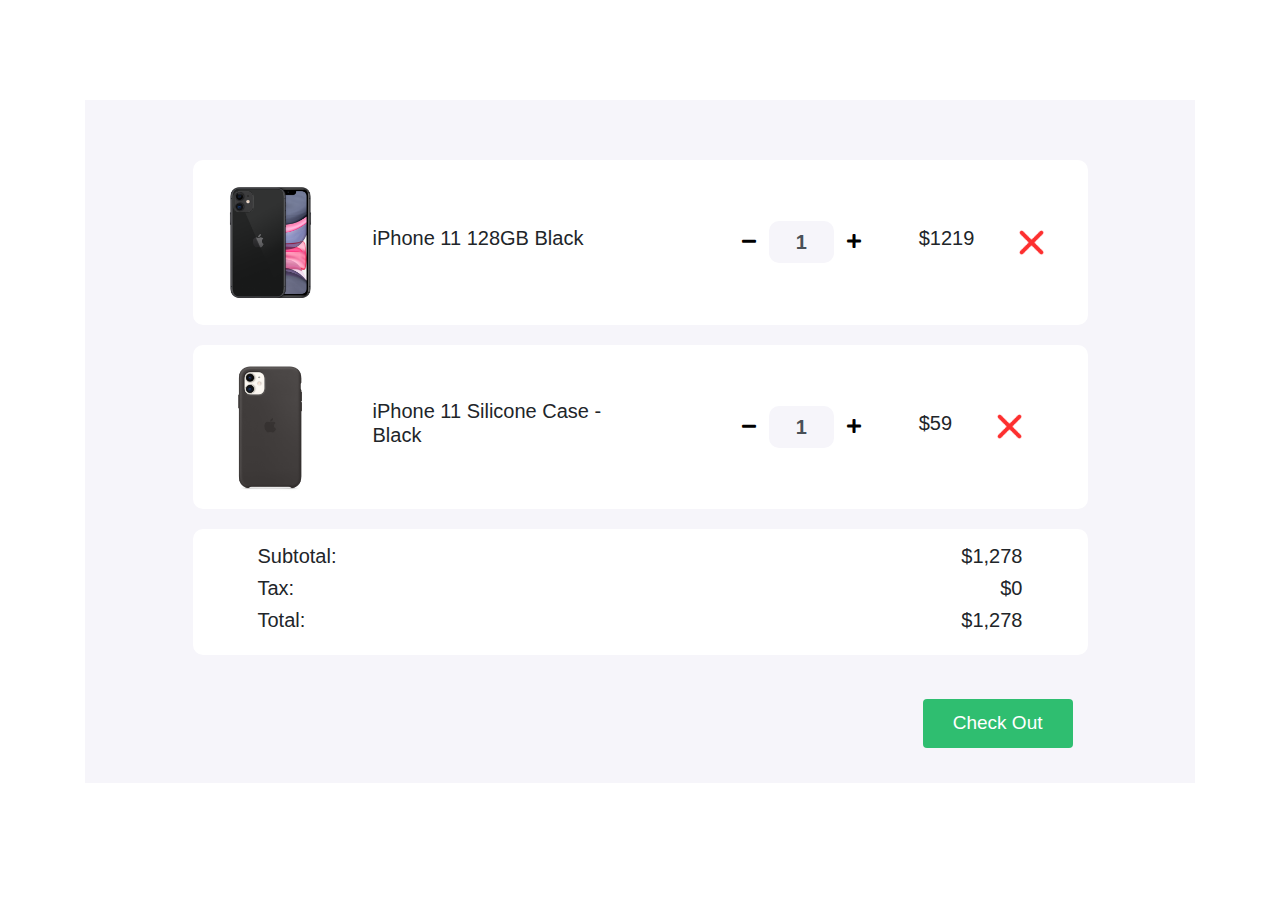
<file: all/shopping-cart/index.html>
<!DOCTYPE html>
<html>

<head>
   <title>Shopping Cart</title>
   <meta charset="utf-8">
   <meta orange-highlight="viewport" content="width=device-width, initial-scale=1">
   <link rel="stylesheet" href="https://maxcdn.bootstrapcdn.com/bootstrap/4.0.0/css/bootstrap.min.css">
   <link href="https://cdnjs.cloudflare.com/ajax/libs/font-awesome/5.11.2/css/all.css" rel="stylesheet" />
   <link href="style.css" rel="stylesheet">
</head>

<body>

   <section>
      <div class="container">
         <div class="cart">
            <div class="col-md-12 col-lg-10 mx-auto">
               <div class="cart-item">
                  <div class="row">
                     <div class="col-md-7 center-item">
                        <img src="images/product-1.png" alt="">
                        <h5>iPhone 11 128GB Black</h5>
                     </div>

                     <div class="col-md-5 center-item">
                        <div class="input-group number-spinner">
                           <button class="btn btn-default"><i class="fas fa-minus"></i></button>
                           <input type="text" class="form-control text-center" value="1">
                           <button class="btn btn-default"><i class="fas fa-plus"></i></button>
                        </div>
                        <h5>$1219</h5>
                        <img src="images/remove.png" alt="" class="remove-item">
                     </div>
                  </div>
               </div>

               <div class="cart-item">
                  <div class="row">
                     <div class="col-md-7 center-item mx-auto">
                        <img src="images/product-2.png" alt="">
                        <h5>iPhone 11 Silicone Case - Black</h5>
                     </div>
                     <div class="col-md-5 center-item">
                        <div class="input-group number-spinner">
                           <button class="btn btn-default"><i class="fas fa-minus"></i></button>
                           <input type="text" class="form-control text-center" value="1">
                           <button class="btn btn-default"><i class="fas fa-plus"></i></button>

                        </div>
                        <h5>$59</h5>
                        <img src="images/remove.png" alt="" class="remove-item">
                     </div>
                  </div>
               </div>

               <div class="cart-item">
                  <div class="row">

                     <div class="col-md-8">
                        <h5>Subtotal: </h5>
                        <h5>Tax:</h5>
                        <h5>Total:</h5>
                     </div>

                     <div class="col-md-4 status">
                        <h5>$1,278</h5>
                        <h5>$0</h5>
                        <h5>$1,278</h5>
                     </div>
                  </div>
               </div>
               <div class="col-md-12 pt-4 pb-4">
                  <button type="button" class="btn btn-success check-out">Check Out</button>
               </div>
            </div>
         </div>
      </div>
   </section>
</body>

</html>
</file>
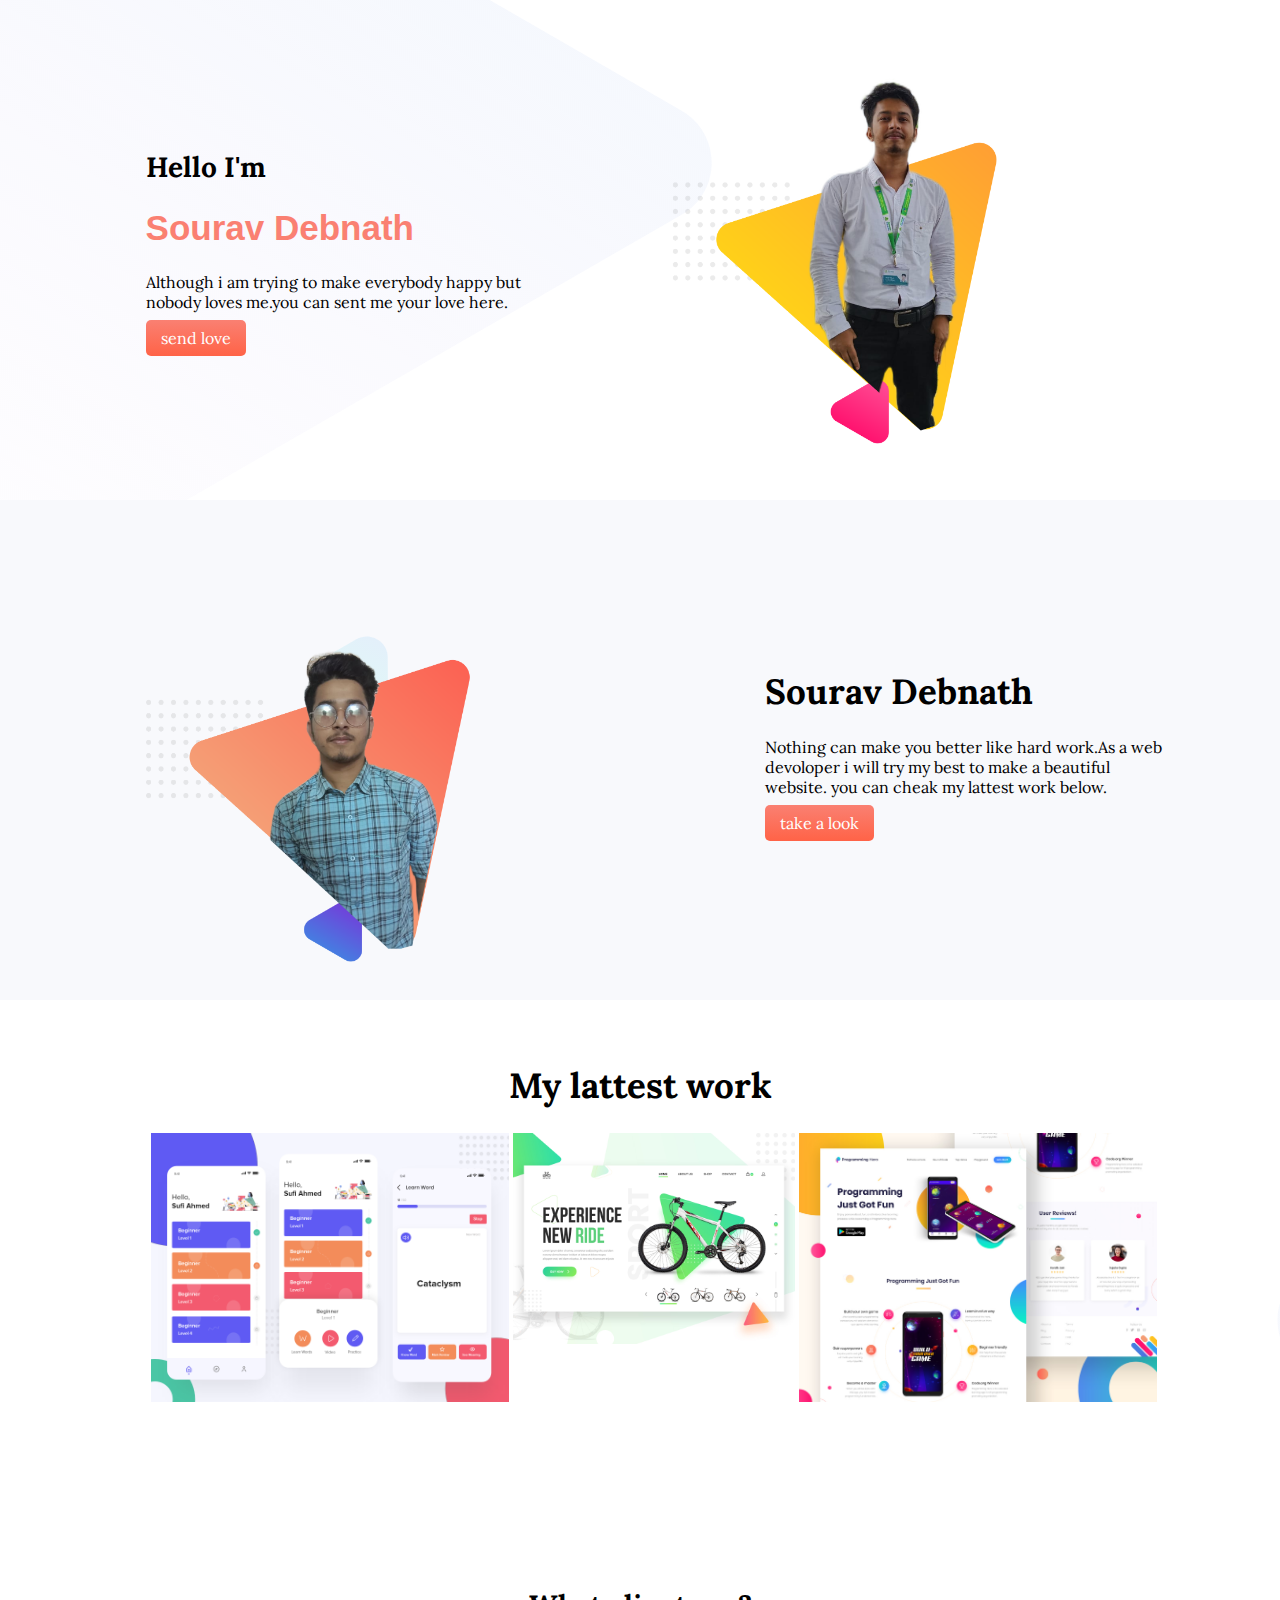
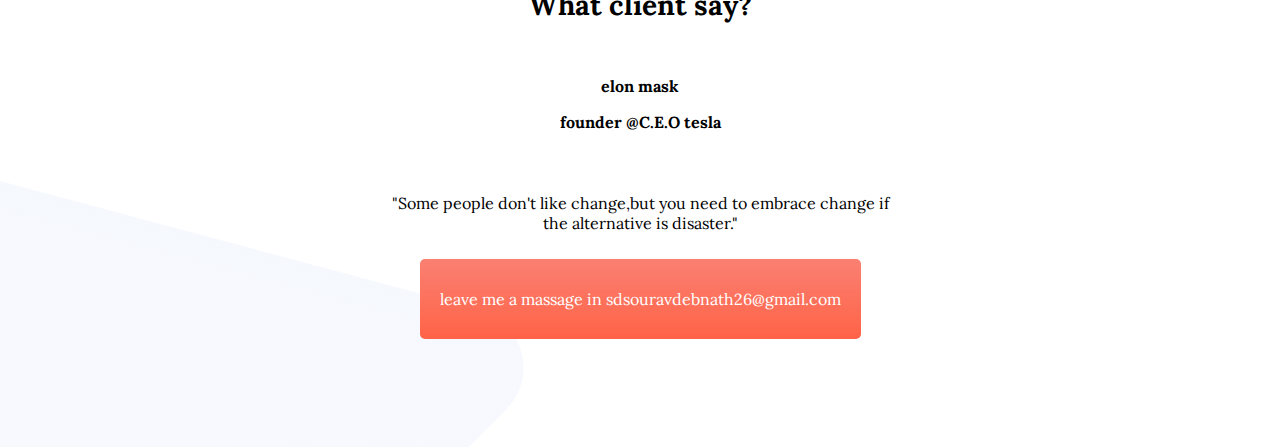
<file: all/personal-website.html>
<!DOCTYPE html>
<html lang="en">
<head>
    <meta charset="UTF-8">
    <meta http-equiv="X-UA-Compatible" content="IE=edge">
    <meta name="viewport" content="width=device-width, initial-scale=1.0">
    <title>personal website</title>
    <link rel="stylesheet" href="persional-webstyle.css">
    <link rel="preconnect" href="https://fonts.googleapis.com">
<link rel="preconnect" href="https://fonts.gstatic.com" crossorigin>
<link href="https://fonts.googleapis.com/css2?family=Lora&display=swap" rel="stylesheet"> 
</head>
<body>
    <section class="top-bannar">
        <div class="half-width">
            <h2 class="first-line">
                Hello I'm
            </h2>
            <h1 class="orange-highlight">
                Sourav Debnath
            </h1>
           <p class="under-line">
            Although i am trying to make everybody happy but nobody loves me.you can sent me your love here.
           </p>
           <a id="padding" class="link-button" target="_blank"  href="https://souravdn-p.github.io/recource/?fbclid=IwAR3r7cqGaRLThkdxergOThbv-KOHAD3MJDP1o_c8LuFjiGzpvnv3vH0X4QY"> send love</a> 
        </div>

        <div class="right-div">
            
            <img src="personal-website/personal pic .png" alt="">

        </div>
    </section>
    <section class="mid-bannar">
        <div class="half-width">
            
            <img src="personal-website/personal pic 2.png" alt="">

        </div>
        <div class="half-width">
            <h1 class="first-line" >
                Sourav Debnath
            </h1>
            <p class="under-line">
                Nothing can make you better like hard work.As a web devoloper i will try my best to make a beautiful website. you can cheak my lattest work below.
            </p>
               <a id="padding" class="link-button" target="_blank"  href="https://souravdn-p.github.io/recource/?fbclid=IwAR3r7cqGaRLThkdxergOThbv-KOHAD3MJDP1o_c8LuFjiGzpvnv3vH0X4QY"> take a look</a> 
           
        </div>

    </section>
    <section  class="lattest-work">
        <h1 class="center-align" >
           My lattest work
        </h1>
        <div class="first-img">
            <img src="personal-website/work-1.png" alt="">
        </div>
        <div class="mid-img">
            <img src="personal-website/work-2.jpg" alt="">
        </div>
        <div class="last-img">
            <img src="personal-website/work-3.jpg" alt="">
        </div>

    </section>
    <section class="footar">
            <h2 class="center-align">
                What client say?
            </h2>
            <h4 class="center-align top-padding">
                elon mask
                <p>
                    <span>founder @C.E.O tesla</span>
                </p>
            </h4>
            <p class="center-align" id="quote">
                "Some people don't like change,but you need to embrace change if the alternative is disaster."
            </p>
            <p class="big-link center-align font-weight">
                <a class="link-buttons" target="_blank" href="sdsouravdebnath26@gmail.com">
                    leave me a massage in sdsouravdebnath26@gmail.com
                </a>
            </p>
    </section>
  
</body>
</html>
</file>
<file: all/shopping-cart/style.css>
body{
	background: #fff;
}
.cart{
	margin: 100px 0;
	background-color: #F6F5FA;;
	padding: 60px 0;
}
.total-price{
	padding-bottom: 15px;
}
.cart-item{
	background-color: #fff;
	border-radius: 10px;
	padding: 15px 20px;
	margin-bottom: 20px;
}
.center-item{
    display: flex;
    align-items: center;
    justify-content: flex-start;
}
.cart-item img{
	width: 115px;
}
.cart-item h5{
    padding: 0 45px;
}
.cart-item .remove-item{
	width: 25px!important;
}
.btn-default{
	background-color: #fff;
}
.cart-item .form-control{
	background-color: #F6F5FA;
	border: none;
    width: 65px;
    border-radius: 10px!important;
    font-weight: 700;
    font-size: 20px;
}
.input-group{
	width: unset;
}
.status{
	text-align: right;
}
.check-out{
    float: right;
    padding: 10px 30px;
	font-size: 19px;
	background-color: #2FBE70;
	border: none;
}
</file>
<file: all/persional-webstyle.css>
body{
    margin: 0px;
    font-family: 'Lora', serif;
}
.first-line{
    padding-top: 100px;
}
h2{
    font-size: 28px;
}
.orange-highlight{
    color: salmon;
    font-weight: bolder;
    font-family:'Segoe UI', Tahoma, Geneva, Verdana, sans-serif;
}
h1{
    font-size: 35px;
    padding-top: none;
}
.under-line{
    box-sizing: 20px;
    padding-right: 40px;
}
.half-width{
    width: 35%;
    margin:2%;
    padding-left:120px;
    float: left;
}
.right-div{
    width: 35%;
    margin:2%;
    float: left;

}
.top-bannar{
    background-image: url("personal-website/header-bg.png");
    background-repeat: no-repeat;
}
.link-button{
    text-decoration: none; 
    padding:8px 15px;
    background-image :linear-gradient(salmon, tomato);
    color: white;
    font-weight:700px;
    border-radius:5px;
}
section{
    height:500px;
}
.right-div img{
    width:100%;
    padding-top: 40px;
    padding-right: 50px;
}
.half-width img{
    width:100%;
    padding-right:40px;
}
.mid-bannar{
    background-image: url(personal-website/biography-bg.png);
}
.center-align{
    padding-top:40px;
    text-align: center;
}
.top-padding{
    padding-top: 30px;}
.footar{
    background-image: url(personal-website/footer-bg.png);
}

.first-img{
    float: left;
    width: 28%;
    margin:1px;
    padding-left: 150px;
}
.mid-img{
    float: left;
    width: 22%;
    margin:1px;
    padding-left: 2px;
    padding-right: 2px;
}
.last-img{
    float: left;
    width: 28%;
    margin:1px;
    padding-right: 20px;
}
.first-img img{
    width:100%;
}
.mid-img img{
    width:100%;
}
.last-img img{
    width:100%;
}
.lattest-work{
    padding-left:none;
    border-radius:20px;
    background-image: url(personal-website/latest-work-bg.png);
}
#quote{
    padding-left: 30%;
    padding-right: 30%;
}
.link-align{
    padding-top:20px;
    padding-left: 20px;
}
.link-buttons{
    text-decoration: none; 
    padding:30px 20px;
    background-image :linear-gradient(salmon, tomato);
    color: white;
    font-weight:700px;
    border-radius:5px;
}
</file>
